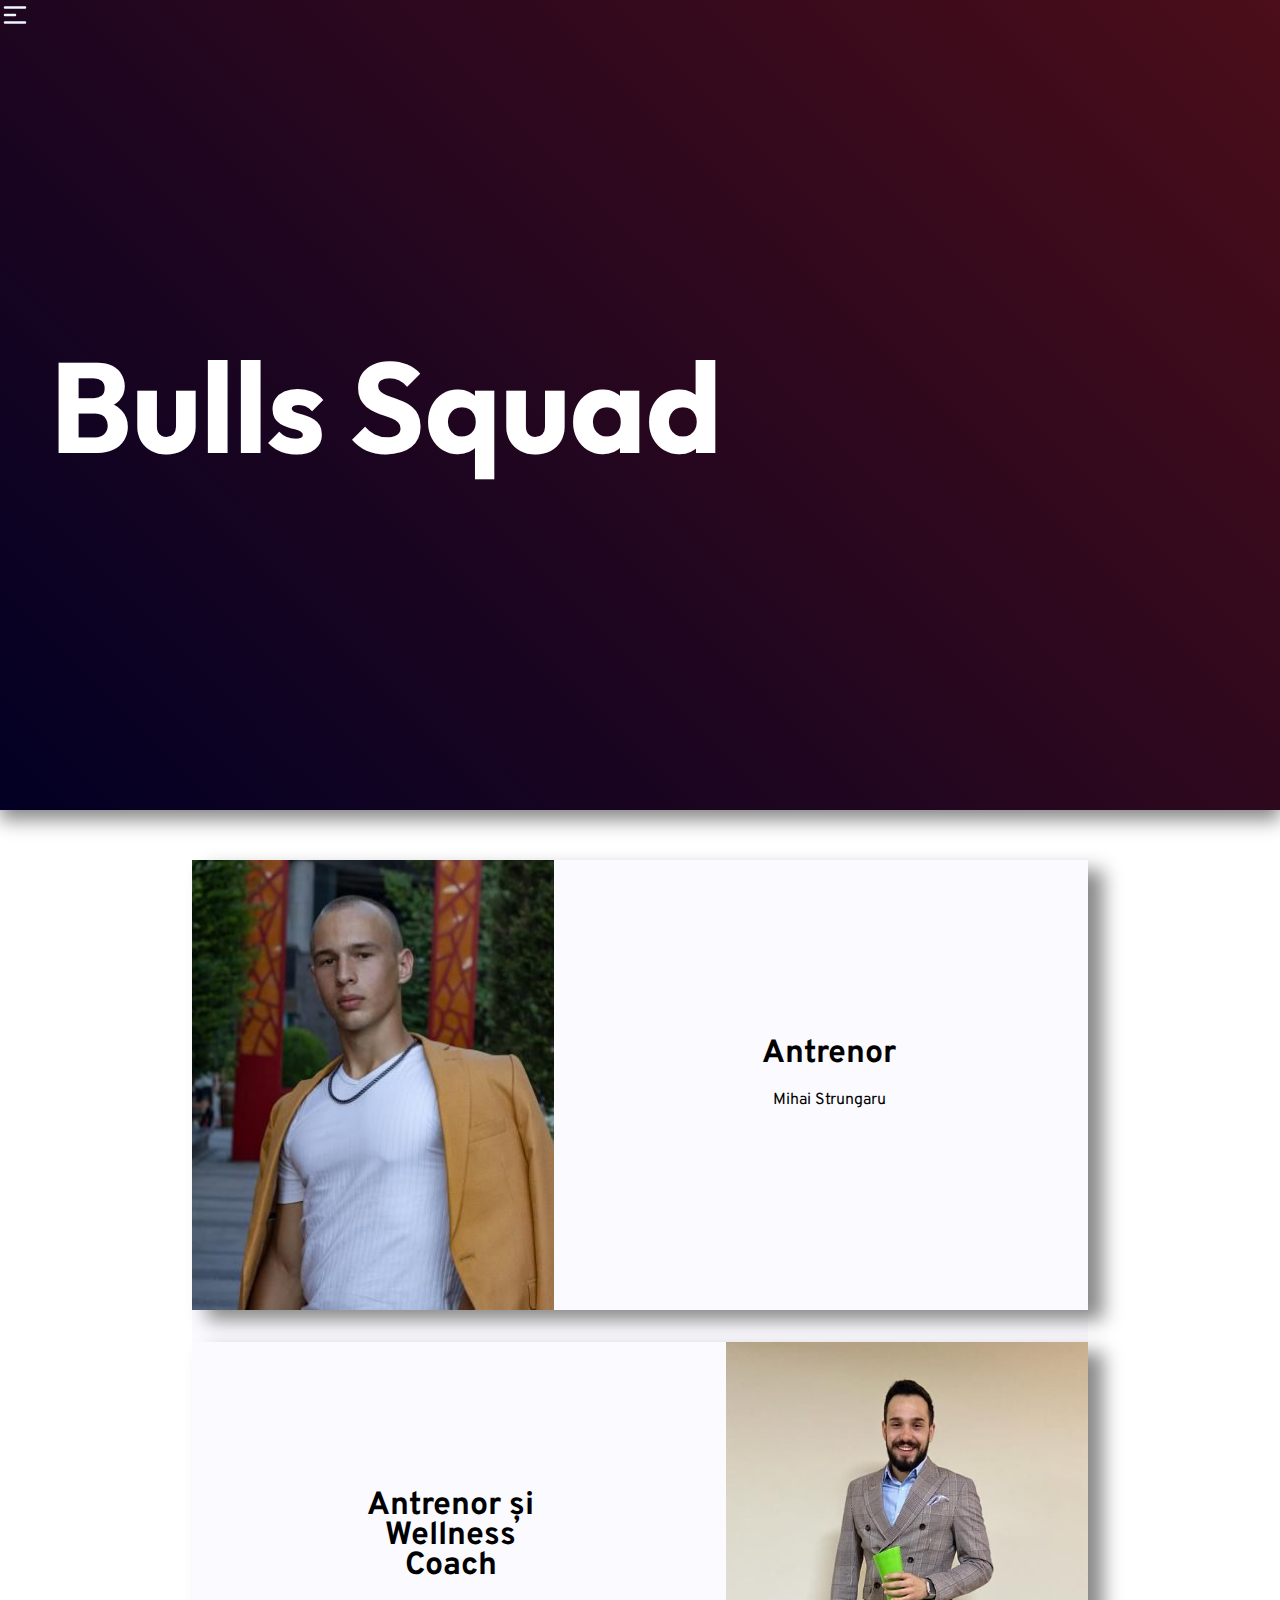
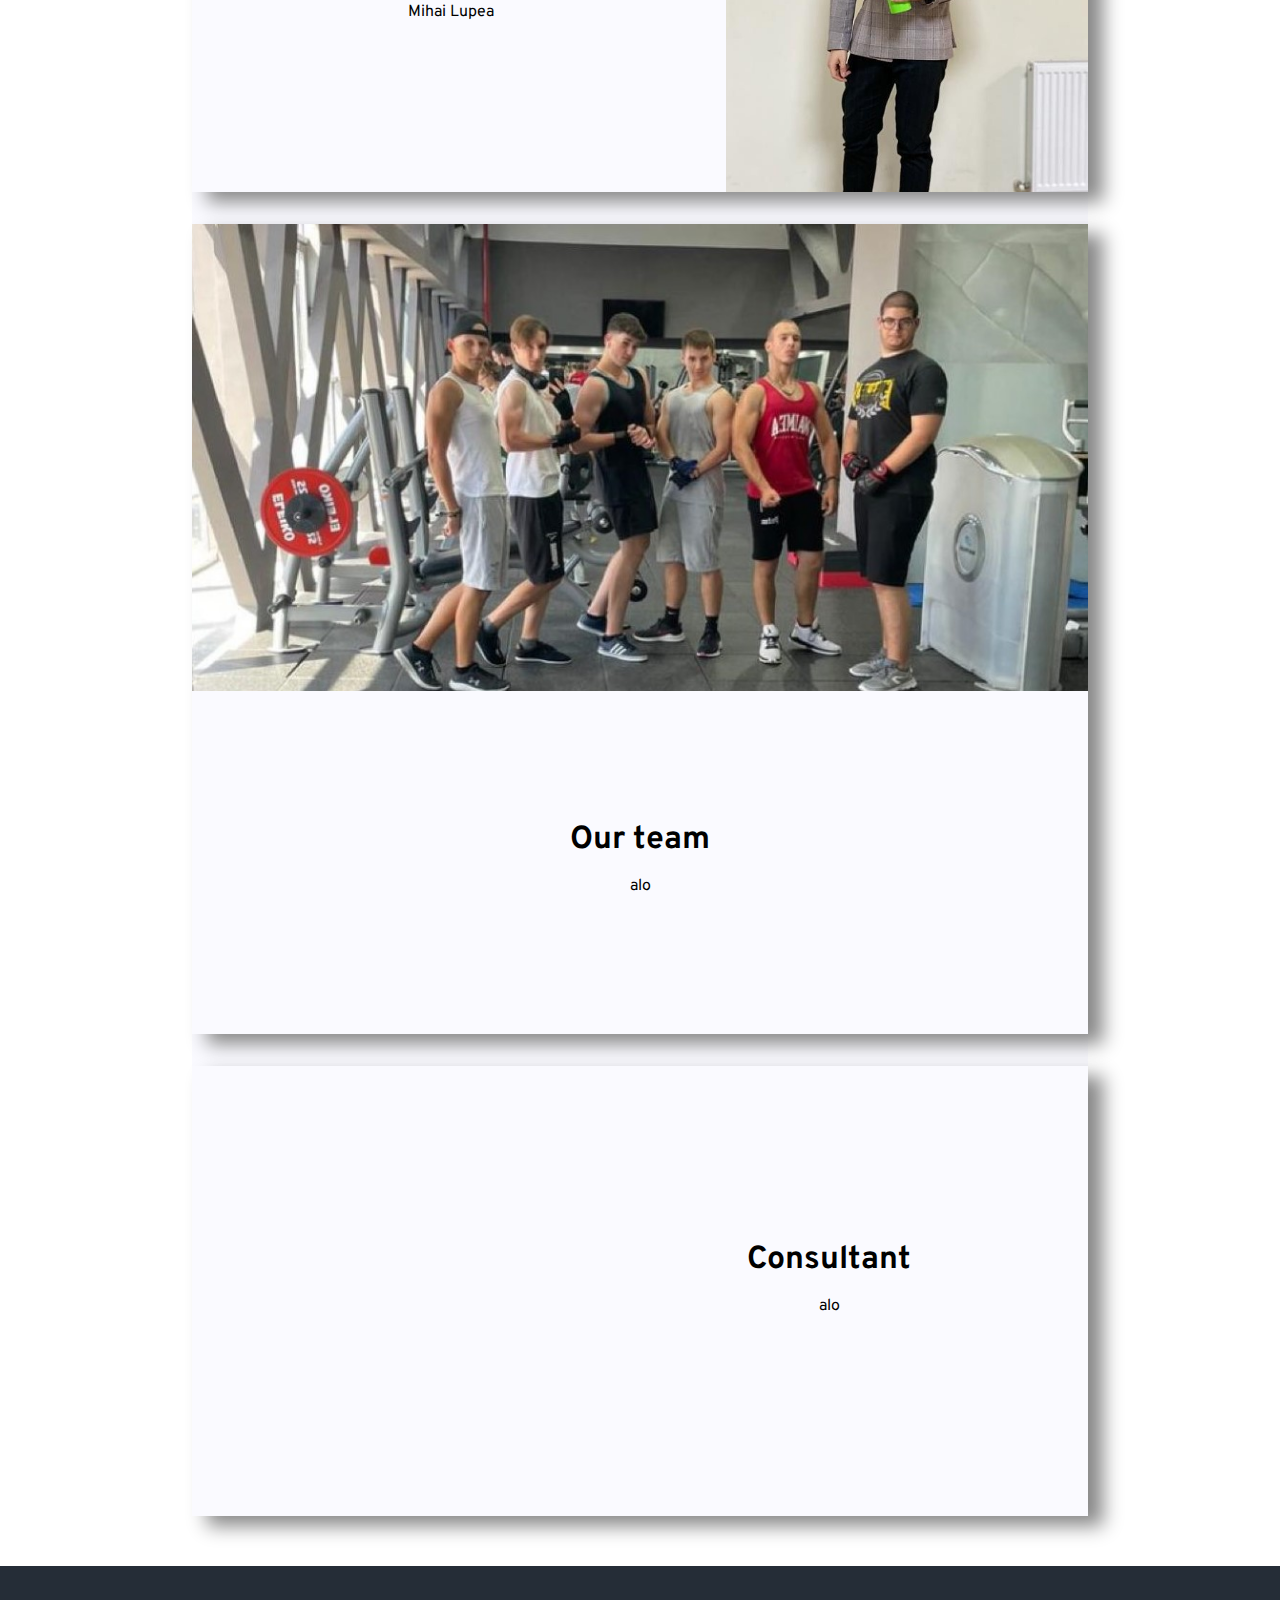
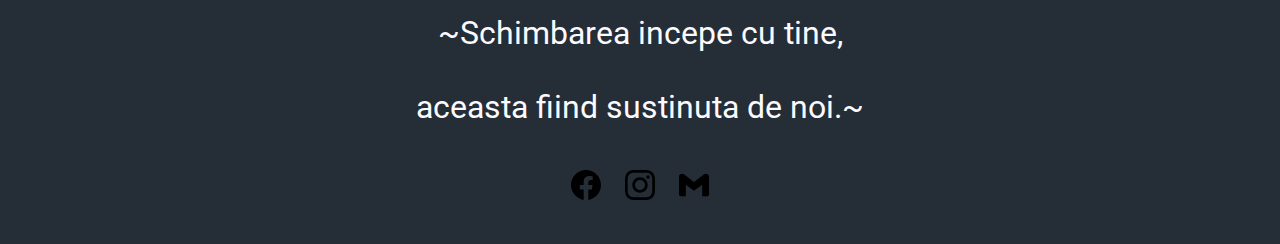
<file: index.html>
<!DOCTYPE html>
<html lang="en">
<head>
    <link rel="stylesheet" href="./src/style.css">
    <meta charset="UTF-8">
    <meta http-equiv="X-UA-Compatible" content="IE=edge">
    <meta name="viewport" content="width=device-width, initial-scale=1.0">
    <title>Document</title>
</head>
<body>
    
    <svg 
    class="menu"
    onclick="toggleMenu()"
    height="30px"  xmlns="http://www.w3.org/2000/svg" class="h-6 w-6" fill="none" viewBox="0 0 24 24" stroke="currentColor" stroke-width="2">
        <path stroke-linecap="round" stroke-linejoin="round" d="M4 6h16M4 12h8m-8 6h16" />
    </svg>
    <div class="nav" id="menu">
    
        <ul>
            <li><a href="./index.html"><img width="100px" src="./img/image-removebg-preview.png" alt="asta e"></a> </li>
            <li><a href="./index.html">Home</a> </li>
            <li><a href="./pages/courses.html">Courses</a></li>
            <li><a href="./">About</a></li>
        </ul>

        <ul>
            Sign up
        </ul>
    </div>
    

    <div class="container">
        <div class="title">
            <h1>Bulls Squad</h1>
            <div></div>
        </div>
        
        
        <div class="our__Team">
            
            <div>
                <div style="background-image: url('./img/WhatsApp\ Image\ 2022-08-07\ at\ 15.32.17.jpeg');"></div>
                <div class="description">
                    <h1>Antrenor</h1>
                    <p>Mihai Strungaru</p>
                </div>
            </div>
            <div>
                <div class="description">
                    <h1>Antrenor și</h1>
                    <h1>Wellness</h1>
                    <h1>Coach</h1>
                    <p>Mihai Lupea</p>
                </div>
                <div style="background-image: url('./img/WhatsApp\ Image\ 2022-08-07\ at\ 15.32.40.jpeg');"></div>

            </div>
            <div>
                <div style="background-image: url('./img/WhatsApp\ Image\ 2022-08-08\ at\ 14.49.28.jpeg');"></div>
                <div class="description">
                    <h1>Our team</h1>
                    <p>alo</p>
                </div>
            </div>
            <div>
                <div style="background-image: url('https://bit.ly/3ubuq5o');"></div>
                <div class="description">
                    <h1>Consultant</h1>
                    <p>alo</p>
                </div>
            </div>
        </div>
        <footer>
            
            <div>
                <p>~Schimbarea incepe cu tine,</p> 
                <p>aceasta fiind sustinuta de noi.~</p> 
            </div>
            
            <div class="contacts">
                <a href="">
                    <svg  role="img" viewBox="0 0 24 24" xmlns="http://www.w3.org/2000/svg"><title>Facebook</title>
                        <path d="M24 12.073c0-6.627-5.373-12-12-12s-12 5.373-12 12c0 5.99 4.388 10.954 10.125 11.854v-8.385H7.078v-3.47h3.047V9.43c0-3.007 1.792-4.669 4.533-4.669 1.312 0 2.686.235 2.686.235v2.953H15.83c-1.491 0-1.956.925-1.956 1.874v2.25h3.328l-.532 3.47h-2.796v8.385C19.612 23.027 24 18.062 24 12.073z"/>
                    </svg>
                </a>
                <a href="" class="contact">
                    <svg  role="img" viewBox="0 0 24 24" xmlns="http://www.w3.org/2000/svg">
                        <path d="M12 0C8.74 0 8.333.015 7.053.072 5.775.132 4.905.333 4.14.63c-.789.306-1.459.717-2.126 1.384S.935 3.35.63 4.14C.333 4.905.131 5.775.072 7.053.012 8.333 0 8.74 0 12s.015 3.667.072 4.947c.06 1.277.261 2.148.558 2.913.306.788.717 1.459 1.384 2.126.667.666 1.336 1.079 2.126 1.384.766.296 1.636.499 2.913.558C8.333 23.988 8.74 24 12 24s3.667-.015 4.947-.072c1.277-.06 2.148-.262 2.913-.558.788-.306 1.459-.718 2.126-1.384.666-.667 1.079-1.335 1.384-2.126.296-.765.499-1.636.558-2.913.06-1.28.072-1.687.072-4.947s-.015-3.667-.072-4.947c-.06-1.277-.262-2.149-.558-2.913-.306-.789-.718-1.459-1.384-2.126C21.319 1.347 20.651.935 19.86.63c-.765-.297-1.636-.499-2.913-.558C15.667.012 15.26 0 12 0zm0 2.16c3.203 0 3.585.016 4.85.071 1.17.055 1.805.249 2.227.415.562.217.96.477 1.382.896.419.42.679.819.896 1.381.164.422.36 1.057.413 2.227.057 1.266.07 1.646.07 4.85s-.015 3.585-.074 4.85c-.061 1.17-.256 1.805-.421 2.227-.224.562-.479.96-.899 1.382-.419.419-.824.679-1.38.896-.42.164-1.065.36-2.235.413-1.274.057-1.649.07-4.859.07-3.211 0-3.586-.015-4.859-.074-1.171-.061-1.816-.256-2.236-.421-.569-.224-.96-.479-1.379-.899-.421-.419-.69-.824-.9-1.38-.165-.42-.359-1.065-.42-2.235-.045-1.26-.061-1.649-.061-4.844 0-3.196.016-3.586.061-4.861.061-1.17.255-1.814.42-2.234.21-.57.479-.96.9-1.381.419-.419.81-.689 1.379-.898.42-.166 1.051-.361 2.221-.421 1.275-.045 1.65-.06 4.859-.06l.045.03zm0 3.678c-3.405 0-6.162 2.76-6.162 6.162 0 3.405 2.76 6.162 6.162 6.162 3.405 0 6.162-2.76 6.162-6.162 0-3.405-2.76-6.162-6.162-6.162zM12 16c-2.21 0-4-1.79-4-4s1.79-4 4-4 4 1.79 4 4-1.79 4-4 4zm7.846-10.405c0 .795-.646 1.44-1.44 1.44-.795 0-1.44-.646-1.44-1.44 0-.794.646-1.439 1.44-1.439.793-.001 1.44.645 1.44 1.439z"/>
                    </svg>
                </a>
                <a href="">
                    <svg  role="img" viewBox="0 0 24 24" xmlns="http://www.w3.org/2000/svg"><title>Gmail</title>
                        <path d="M24 5.457v13.909c0 .904-.732 1.636-1.636 1.636h-3.819V11.73L12 16.64l-6.545-4.91v9.273H1.636A1.636 1.636 0 0 1 0 19.366V5.457c0-2.023 2.309-3.178 3.927-1.964L5.455 4.64 12 9.548l6.545-4.91 1.528-1.145C21.69 2.28 24 3.434 24 5.457z"/>
                    </svg>
                </a>
            </div>

        </footer>
    </div>

    <script src="./script/main.js"></script>
</body>
</html>
</file>
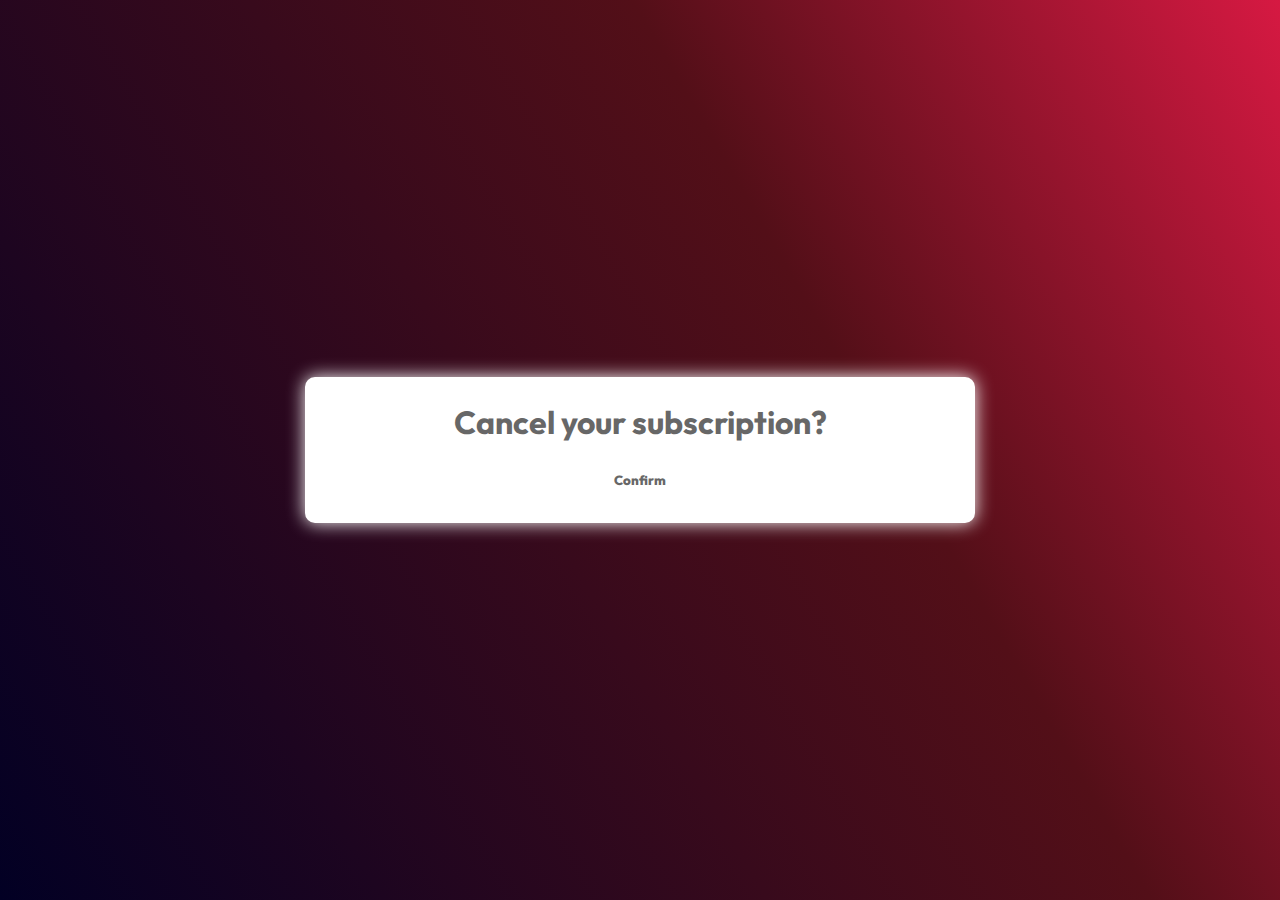
<file: pages/cancelPremium.html>
<!DOCTYPE html>
<html lang="en">
<head>
    <link rel="stylesheet" href="../src/premium.css">
    <meta charset="UTF-8">
    <meta http-equiv="X-UA-Compatible" content="IE=edge">
    <meta name="viewport" content="width=device-width, initial-scale=1.0">
    <title>Document</title>
</head>
<body>
    <div class="container" style="text-align:center; width:40em;  padding: 10px;">
        <div>
            <h1 style="margin: 0; width:auto">Cancel your subscription?</h1>
        </div>

        <button>Confirm</button>
    </div>
</body>
</html>
</file>
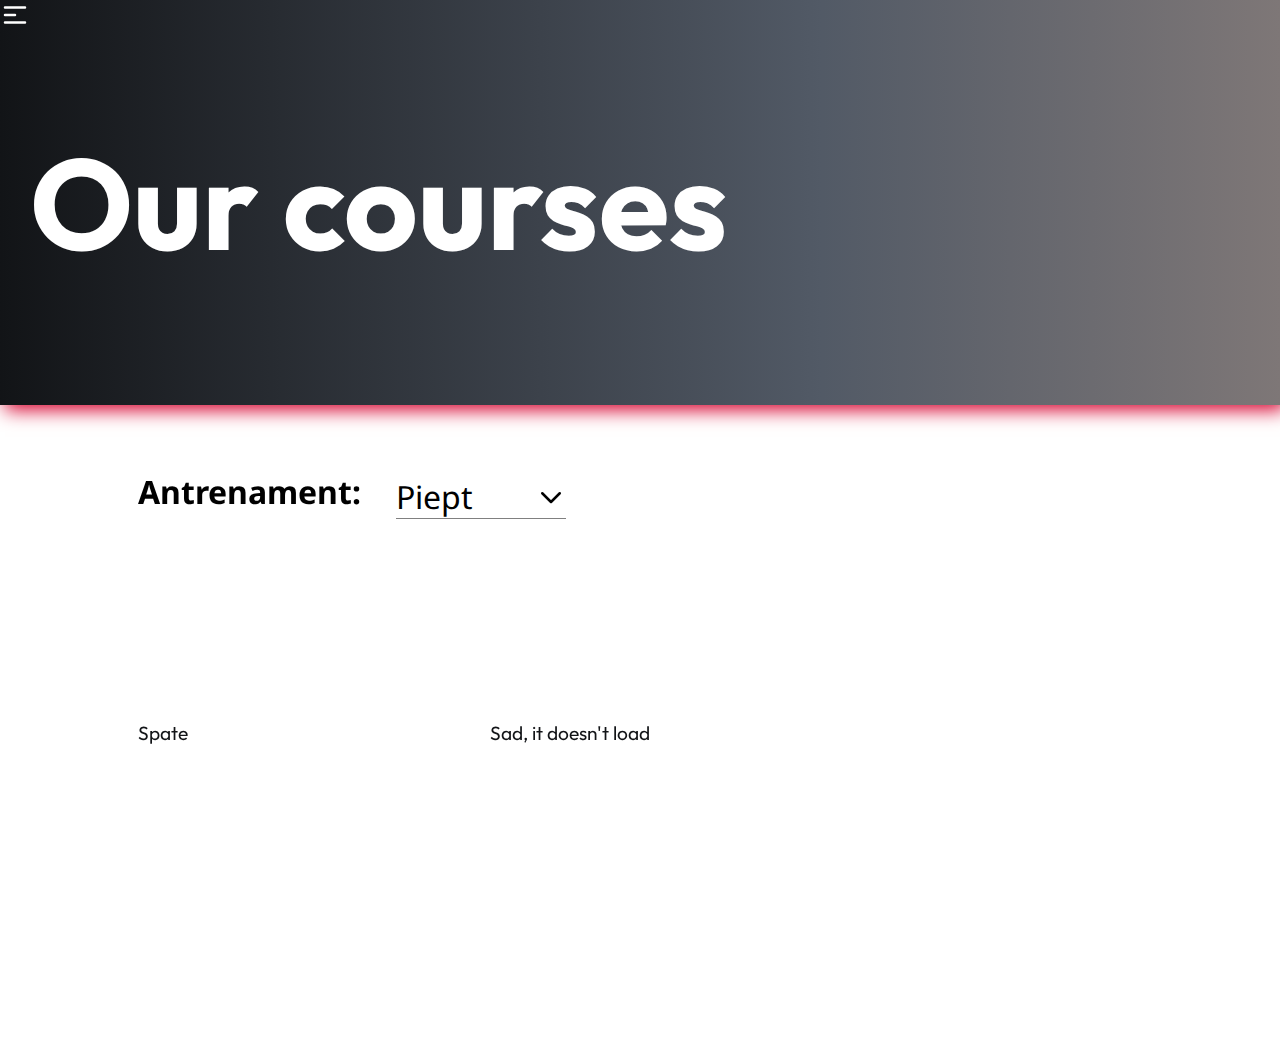
<file: pages/courses.html>
<!DOCTYPE html>
<html lang="en">
<head>
    <link rel="stylesheet" href="../src/courses.css">
    <meta charset="UTF-8">
    <meta http-equiv="X-UA-Compatible" content="IE=edge">
    <meta name="viewport" content="width=device-width, initial-scale=1.0">
    <title>Document</title>
</head>
<body>
    
    <svg 
    class="menu"
    onclick="toggleMenu()"
    height="30px"  xmlns="http://www.w3.org/2000/svg" class="h-6 w-6" fill="none" viewBox="0 0 24 24" stroke="currentColor" stroke-width="2">
        <path stroke-linecap="round" stroke-linejoin="round" d="M4 6h16M4 12h8m-8 6h16" />
    </svg>
    <div class="nav" id="menu">
    
        <ul>
            <li><a href="../index.html"><img width="100px" src="../img/image-removebg-preview.png" alt="asta e"></a> </li>
            <li><a href="../index.html">Home</a> </li>
            <li><a href="./courses.html">Courses</a></li>
            <li><a href="./">About</a></li>
        </ul>

        <ul>
            Sign up
        </ul>
    </div>
    
    <div class="container">
        <div class="title">
            <h1>Our courses</h1>
        </div>
        
        <div class="selector">
            <h1>Antrenament:</h1>
            <div>
                <div
                onclick="trainings()"
                style="z-index: 600;">
                    <div class="currentDay" id="0">Piept</div>
                    <svg style="color: black;" id="icon" width="30px" xmlns="http://www.w3.org/2000/svg" class="h-6 w-6" fill="none" viewBox="0 0 24 24" stroke="currentColor" stroke-width="2">
                        <path stroke-linecap="round" stroke-linejoin="round" d="M19 9l-7 7-7-7" />
                    </svg>
                </div>
                <div onclick="changeDay(0)" class="day" id="1" style="visibility: hidden; transform: translateY(-40px);">Spate</div>
                <div onclick="changeDay(1)" class="day" id="2" style="visibility: hidden; transform: translateY(-80px)">Brate</div>
                <div onclick="changeDay(2)" class="day" id="3" style="visibility: hidden; transform: translateY(-120px)">Picioare</div>
            </div>

        </div>
        <div class="days">

            <div class="contents">
            
                <div class="video">
                    <iframe src="https://www.youtube.com/embed/OOy764mDtiA" title="YouTube video player" frameborder="0" allow="accelerometer; autoplay; clipboard-write; encrypted-media; gyroscope; picture-in-picture" allowfullscreen></iframe>
                    <div>Spate</div>
                </div>
                <div class="video">
                    <iframe src="https://www.youtube.com/embed/vYybT-xs4q8" title="YouTube video player" frameborder="0" allow="accelerometer; autoplay; clipboard-write; encrypted-media; gyroscope; picture-in-picture" allowfullscreen></iframe>
                    <div>Sad, it doesn't load</div>
                </div>                        
               
                <div class="video"></div>
                <div class="video"></div>
            </div>
            <div class="contents">
            
                <div class="video">
                    <iframe src="https://www.youtube.com/embed/OOy764mDtiA" title="YouTube video player" frameborder="0" allow="accelerometer; autoplay; clipboard-write; encrypted-media; gyroscope; picture-in-picture" allowfullscreen></iframe>
                    <div>Piept</div>
                </div>
                <div class="video">
                    <iframe src="https://www.youtube.com/embed/vYybT-xs4q8" title="YouTube video player" frameborder="0" allow="accelerometer; autoplay; clipboard-write; encrypted-media; gyroscope; picture-in-picture" allowfullscreen></iframe>
                    <div>Sad, it doesn't load</div>
                </div>                        
               
                <div class="video"></div>
                <div class="video"></div>
            </div>
            <div class="contents">
            
                <div class="video">
                    <iframe src="https://www.youtube.com/embed/OOy764mDtiA" title="YouTube video player" frameborder="0" allow="accelerometer; autoplay; clipboard-write; encrypted-media; gyroscope; picture-in-picture" allowfullscreen></iframe>
                    <div>Brate</div>
                </div>
                <div class="video">
                    <iframe src="https://www.youtube.com/embed/vYybT-xs4q8" title="YouTube video player" frameborder="0" allow="accelerometer; autoplay; clipboard-write; encrypted-media; gyroscope; picture-in-picture" allowfullscreen></iframe>
                    <div>Sad, it doesn't load</div>
                </div>                        
               
                <div class="video"></div>
                <div class="video"></div>
            </div>
            <div class="contents">
            
                <div class="video">
                    <iframe src="https://www.youtube.com/embed/OOy764mDtiA" title="YouTube video player" frameborder="0" allow="accelerometer; autoplay; clipboard-write; encrypted-media; gyroscope; picture-in-picture" allowfullscreen></iframe>
                    <div>Picioare</div>
                </div>
                <div class="video">
                    <iframe src="https://www.youtube.com/embed/vYybT-xs4q8" title="YouTube video player" frameborder="0" allow="accelerometer; autoplay; clipboard-write; encrypted-media; gyroscope; picture-in-picture" allowfullscreen></iframe>
                    <div>Sad, it doesn't load</div>
                </div>                        
               
                <div class="video"></div>
                <div class="video"></div>
            </div>
        </div>

    </div>

    <script src="../script/main.js"></script>
</body>
</html>
</file>
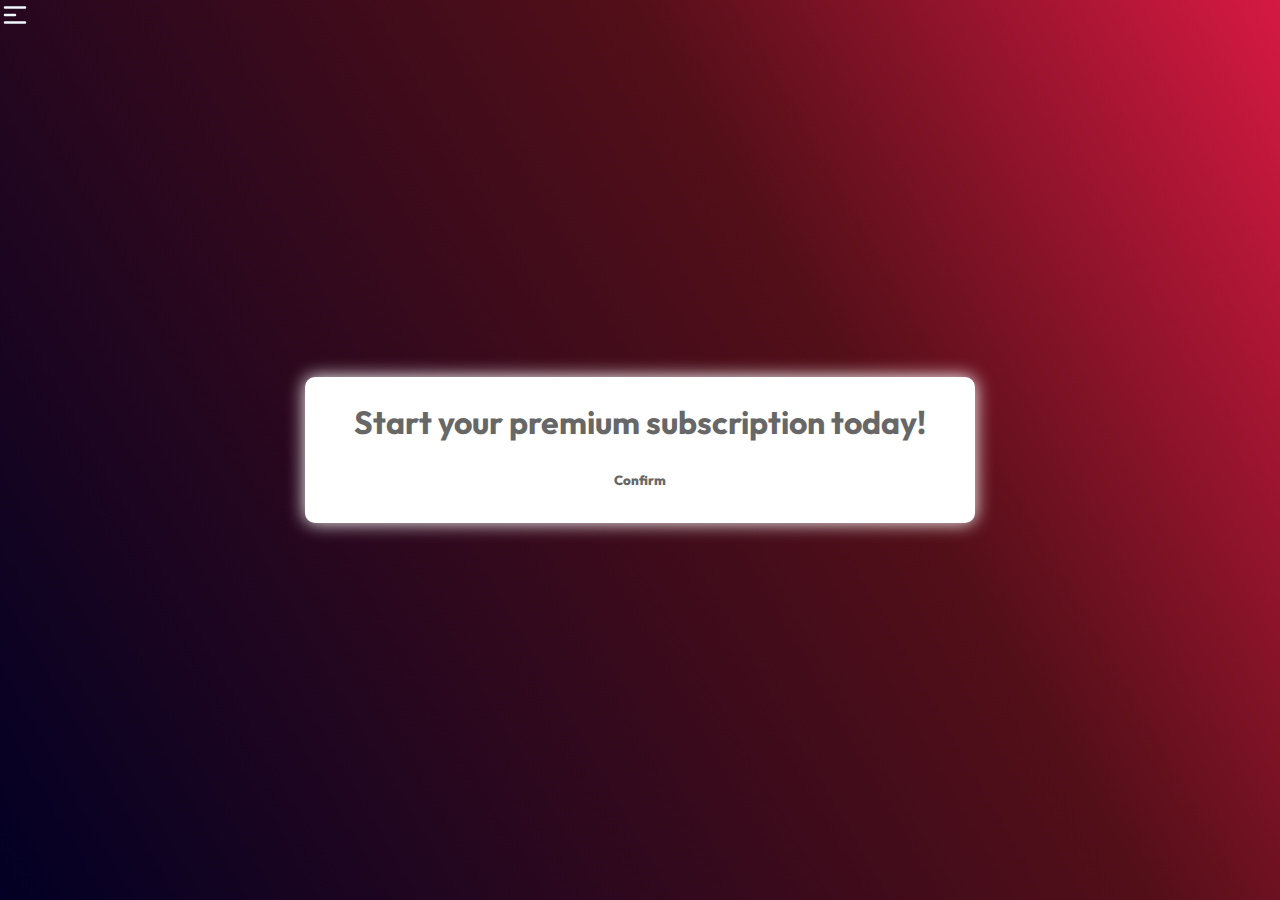
<file: pages/getPremium.html>
<!DOCTYPE html>
<html lang="en">
<head>
    <link rel="stylesheet" href="../src/premium.css">
    <!-- <link rel="stylesheet" href="../src/courses.css"> -->
    <meta charset="UTF-8">
    <meta http-equiv="X-UA-Compatible" content="IE=edge">
    <meta name="viewport" content="width=device-width, initial-scale=1.0">
    <title>Document</title>
</head>
<body>
    <svg 
    class="menu"
    onclick="toggleMenu()"
    height="30px"  xmlns="http://www.w3.org/2000/svg" class="h-6 w-6" fill="none" viewBox="0 0 24 24" stroke="currentColor" stroke-width="2">
        <path stroke-linecap="round" stroke-linejoin="round" d="M4 6h16M4 12h8m-8 6h16" />
    </svg>
    <div class="nav" id="menu">
    
        <ul>
            <li><a style="text-decoration:none;" href="../index.html"><img width="100px" src="../img/image-removebg-preview.png" alt="asta e"></a> </li>
            <li><a href="../index.html">Home</a> </li>
            <li><a href="./courses.html">Courses</a></li>
            <li><a href="./">About</a></li>
        </ul>

        <ul>
            Sign up
        </ul>
    </div>
    <div class="container" style="text-align: center; width:40em;  padding: 10px;">
        <div >
            <h1 style="margin: 0; width: auto;">Start your premium subscription today!</h1>
        </div>


        <button>Confirm</button>
    </div>
    <script src="../script/main.js"></script>
</body>
</html>
</file>
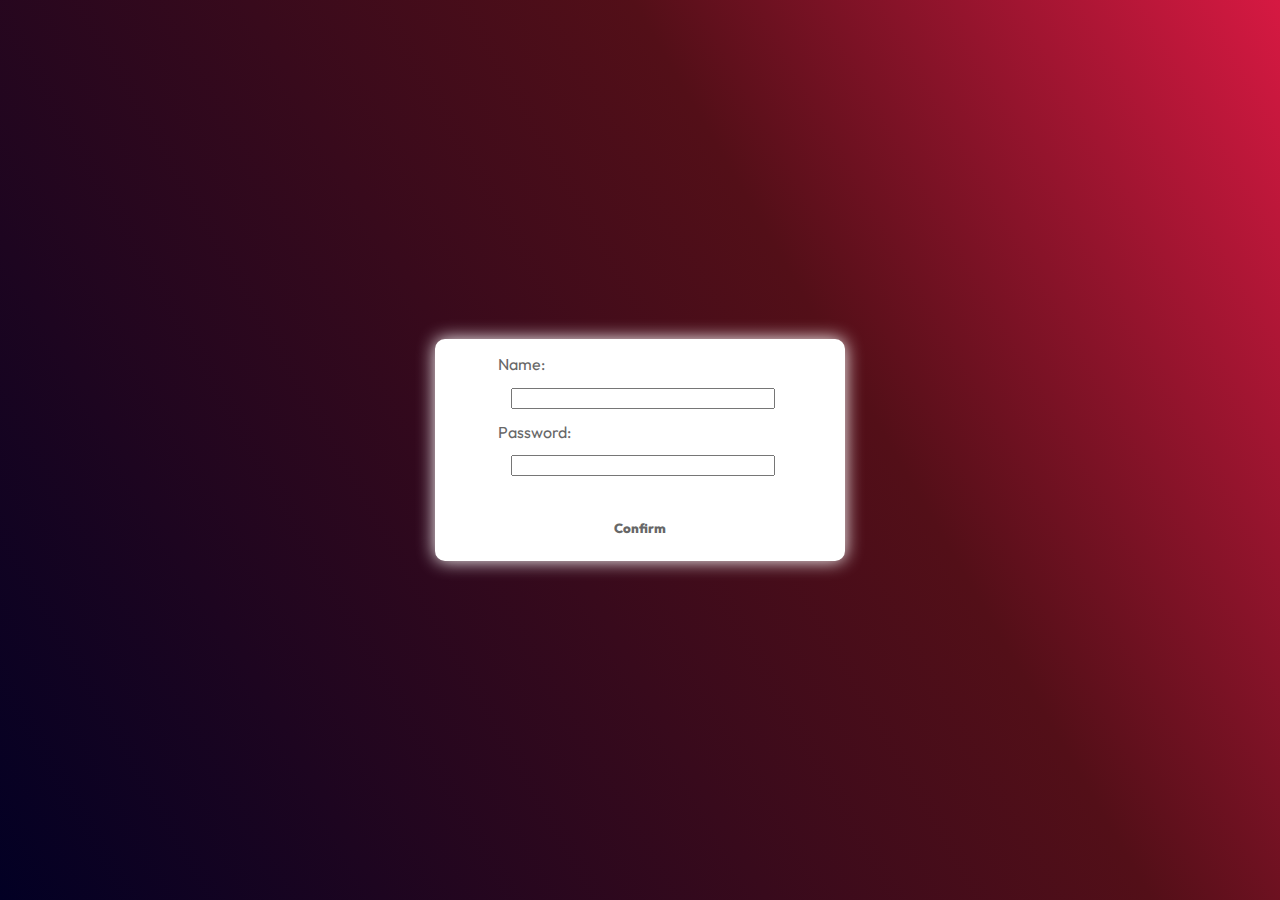
<file: pages/logIn.html>
<!DOCTYPE html>
<html lang="en">
<head>
    <link rel="stylesheet" href="../src/sign.css">
    <meta charset="UTF-8">
    <meta http-equiv="X-UA-Compatible" content="IE=edge">
    <meta name="viewport" content="width=device-width, initial-scale=1.0">
    <title>Document</title>
</head>
<body>
    <div class="container">
        <form action="">
            Name:<input type="text"> <br>
            Password:<input type="text"> <br>
            
        </form>
        <button>Confirm</button>
    </div>
</body>
</html>
</file>
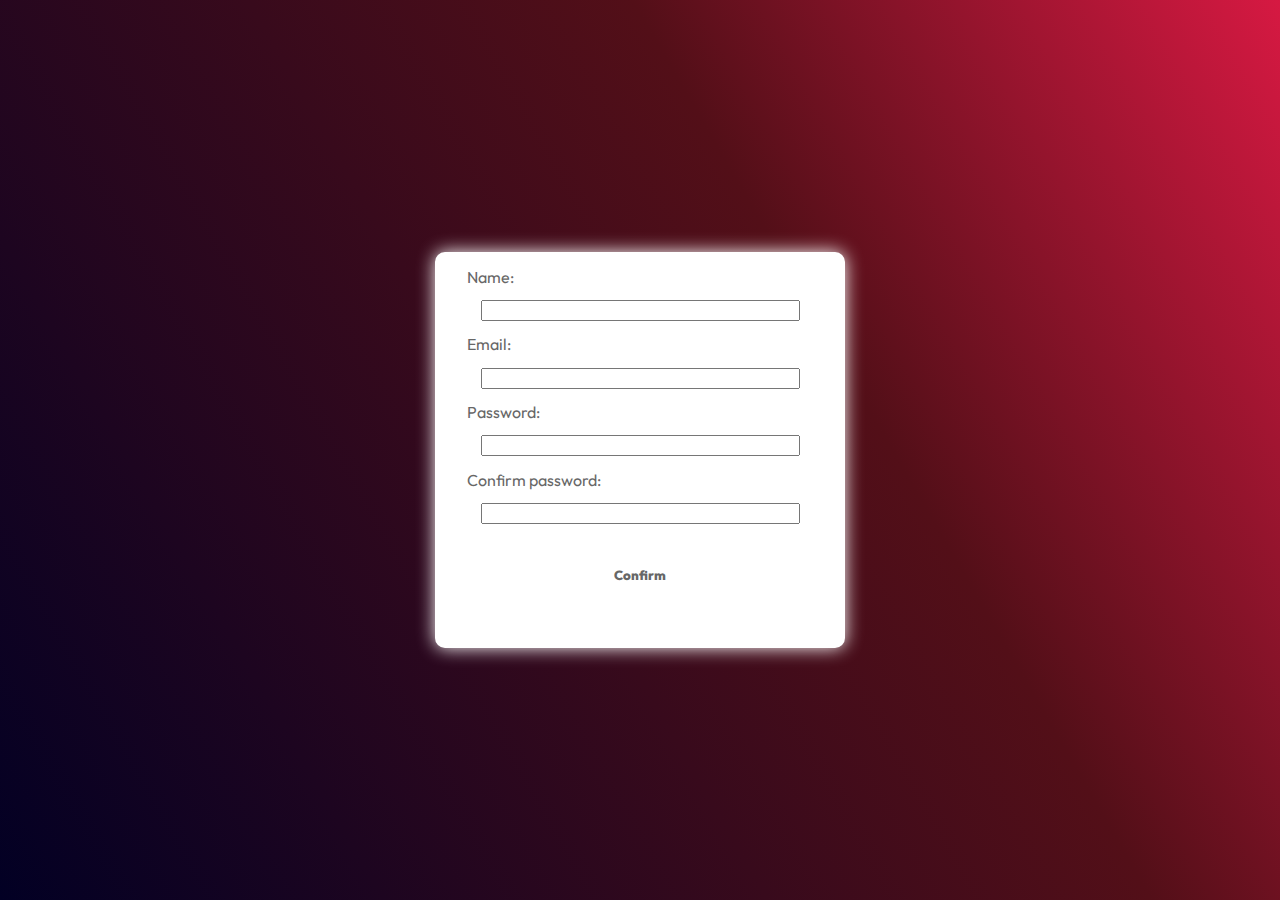
<file: pages/signIn.html>
<!DOCTYPE html>
<html lang="en">
<head>
    <link rel="stylesheet" href="../src/sign.css">
    <meta charset="UTF-8">
    <meta http-equiv="X-UA-Compatible" content="IE=edge">
    <meta name="viewport" content="width=device-width, initial-scale=1.0">
    <title>Document</title>
</head>
<body>
    <div class="container">
        <form action="">
            Name:<input type="text"> <br>
            Email:<input type="text"> <br>
            Password:<input type="text"> <br>
            Confirm password:<input type="text">
        </form>
        <button>Confirm</button>
        <a href="./login.html">Already have an account?</a>
    </div>
</body>
</html>
</file>
<file: src/style.css>
@import url('https://fonts.googleapis.com/css2?family=Rubik+Mono+One&family=Spectral:wght@600&display=swap');
@import url('https://fonts.googleapis.com/css2?family=Outfit:wght@400;700&display=swap');
@import url('https://fonts.googleapis.com/css2?family=Overpass:wght@400;700&display=swap');
@import url('https://fonts.googleapis.com/css2?family=Roboto&display=swap');
@import url('https://fonts.googleapis.com/css2?family=Noto+Sans&display=swap');

:root {
    --gradient: linear-gradient(
        45deg,
        rgba(2,0,36,1),
        rgba(83,15,24,1),
        rgba(214,25,66,1)
    )
}

body{
    overflow-x: hidden;
    margin: 0;
    min-height: 200vh;
}

.menu{
    position: fixed;
    top: 0;
    background-color: transparent;
    z-index: 1000;
}
svg{
    /* height: 50px; */
    color: aliceblue;
}
.nav{
    position: fixed;
    top: 0px;

    height: 100vh;
    width: 150px;

    font-family: 'Outfit', sans-serif;
    background-color: black;
    line-height: 2em;
    
    transition: all .5s ease-in-out;
    z-index: 900;

    display: flex;
    flex-direction: column;
    justify-content: space-between;
}

ul{ 
    width: 100%;
    margin: 50px 0 10vh 0; /* To remove default bottom margin */ 
    padding: 0; /* To remove default left padding */
    color: white;
    text-decoration: none;
    list-style-type: none;

    display: flex;
    flex-direction: column;
    align-items: center;
    justify-content: center;
}

a{
    text-decoration: none;
    color: aliceblue;
}

.container{
    /* background-color: aqua; */
    position: relative;
    top: 0px;
    width: 100vw;
    /* height: 450vh; */
    display: grid;
    grid-template-rows: 90vh auto auto;
    grid-template-areas: 
    "Titlu"
    "Staff"
    "Footer";

    z-index: 800;
}

.title{
    
    background-image: var(--gradient);
    background-size: 300%;
    animation: bg-animation 20s infinite alternate;
    color: white;
    font-size: clamp(2em, 5vw, 5em);    
    display: grid;
    grid-template-columns: 1fr .5fr;
    box-shadow: 0px 10px 18px #888888;
}

@keyframes bg-animation {
    0%{
        background-position: left;
    }
    100%{
        background-position: right;
    }
}

.title > :nth-child(1){
    margin-left: 50px;
    font-family: 'Outfit', sans-serif;
    display: flex;
    align-items: center;
}



.our__Team{
    margin: 50px auto;
    width: 70%;
    background-color: #FAFAFF;
    display: grid;
    gap: 2em;
    grid-template-rows: 50vh 50vh 90vh 50vh;
}

.our__Team > *{
    box-shadow: 15px 10px 18px #888888;
}

.our__Team > * > *{
    background-position: center;
    background-size: cover;
}

.our__Team > :nth-child(1){
    display: grid;
    gap: 1em;
    grid-template-columns: .7fr 1fr;
}
.our__Team > :nth-child(2){
    display: grid;
    gap: 1em;
    grid-template-columns: 1fr .7fr;
}
.our__Team > :nth-child(3){
    display: grid;
    gap: 1em;
    grid-template-rows: 1fr .7fr;
}
.our__Team > :nth-child(4){
    display: grid;
    gap: 1em;
    grid-template-columns: .7fr 1fr;
}

.description{
    /* font-size: clamp(2em, 5vw, 4em); */
    margin: 15px;
    font-family: 'Overpass', sans-serif;
    display: flex;
    flex-direction: column;
    align-items: center;
    justify-content: center;
    line-height: 30px;
}

.description > h1{
    margin: 0;
    padding: 0;
}

footer{
    color: #FAFAFF;
    background-color: hsl(213, 19%, 18%);
}

footer > :nth-child(1){
    width: 100%;
    height: auto;
    margin: 30px 0px 100px 0 ;
    display: flex;
    flex-direction: column;
    align-items: center;
    justify-content: center;
    font-size: clamp(1em, 5vw, 2em);
    line-height: 10px;
    font-family: 'Roboto', sans-serif;
}

.contacts{
    width: auto;
    position: absolute;
    bottom: 30px;
    transform: translateX(calc(50vw - 50%));
}

.contacts > *> *{
    margin: 10px 10px;
    width: 30px;   
    transition: all .5s; 
}
.contacts > *> *:hover{
    width: 60px;
}

@media screen and (max-width: 750px)
{   
    .nav{
        height: 100vh;
    }
    .container{
    grid-template-rows: 400px auto 400px;
    }
    .our__Team{
    width: 100%;
    grid-template-rows: 250px 250px 400px 250px;
    }
}
</file>
<file: src/premium.css>
@import url('https://fonts.googleapis.com/css2?family=Outfit:wght@400;700&display=swap');
@import url('https://fonts.googleapis.com/css2?family=Rubik+Mono+One&family=Spectral:wght@600&display=swap');
@import url('https://fonts.googleapis.com/css2?family=Outfit:wght@400;700&display=swap');
@import url('https://fonts.googleapis.com/css2?family=Overpass:wght@400;700&display=swap');


.menu{
    position: fixed;
    left: 0;
    top: 0;
    background-color: transparent;
    z-index: 1000;
}
svg{
    /* height: 50px; */
    color: aliceblue;
}
.nav{
    position: fixed;
    top: 0px;
    left: 0;

    height: 100vh;
    width: 150px;

    font-family: 'Outfit', sans-serif;
    background-color: black;
    line-height: 2em;
    
    transition: all .5s ease-in-out;
    z-index: 900;

    display: flex;
    flex-direction: column;
    justify-content: space-between;
}

ul{ 
    width: 100%;
    margin: 50px 0 10vh 0; /* To remove default bottom margin */ 
    padding: 0; /* To remove default left padding */
    color: white;
    text-decoration: none;
    list-style-type: none;

    display: flex;
    flex-direction: column;
    align-items: center;
    justify-content: center;
}



body, html{
    background:
    linear-gradient(60deg, rgba(2,0,36,1) 0%, rgba(83,15,24,1) 64%, rgba(214,25,66,1) 100%);
    height: 100%;
    width: 100%;
    margin: 0;

    font-family: 'Outfit', sans-serif;

    display: flex;
    align-items: center;
    justify-content: center;
}

.container{
    background-color:white;
    height: auto;
    width: 25em;
    color: rgb(103, 103, 103);
    
    border: 5px solid white;
    border-radius: 10px;

    display: flex;
    flex-direction: column;
    align-items: center; 
    justify-content: center;
    box-shadow: 0px 0px 18px white;
}

.container > *{
    margin: 10px 0;
}

.container > * > *{
    
    margin: 1em;
    width: 90%;
}

button{
    padding: 10px;
    border-radius: 10px;
    font-family: 'Outfit', sans-serif;
    font-weight: 800;
    color: rgb(103, 103, 103);
    background: none;
    border: none;

}

button:hover{
    background-color: rgb(177, 177, 177);
    color: black;
    transition: all .5s;

}

@media screen and (max-width: 600px) {
    .container{
        width: 100%;
        height: auto;
    
        border: none;
        border-radius: 10px;
    }
}

a{
    text-decoration: none;
    color: white;
}
</file>
<file: src/courses.css>
@import url('https://fonts.googleapis.com/css2?family=Outfit:wght@400;700&display=swap');
@import url('https://fonts.googleapis.com/css2?family=Overpass:wght@400;700&display=swap');
@import url('https://fonts.googleapis.com/css2?family=Roboto&display=swap');
@import url('https://fonts.googleapis.com/css2?family=Noto+Sans&display=swap');
body{
    overflow-x: hidden;
    margin: 0;
    min-height: 100vh;
    background-color:white;
    font-family: 'Noto Sans', sans-serif; 
}

.menu{
    position: fixed;
    top: 0;
    background-color: transparent;
    z-index: 1000;
}
svg{
    color: aliceblue;
}
.nav{
    position: fixed;
    top: 0px;

    height: 100vh;
    width: 150px;

    font-family: 'Outfit', sans-serif;
    background-color: black;
    line-height: 2em;
    
    transition: all .5s ease-in-out;
    z-index: 900;

    display: flex;
    flex-direction: column;
    justify-content: space-between;
}

ul{ 
    width: 100%;
    margin: 50px 0 10vh 0; /* To remove default bottom margin */ 
    padding: 0; /* To remove default left padding */
    color: white;
    text-decoration: none;
    list-style-type: none;

    display: flex;
    flex-direction: column;
    align-items: center;
    justify-content: center;
}

a{
    text-decoration: none;
    color: aliceblue;
}

.container{
    position: relative;
    top: 0;
    height: 100%;
    width: 100%;

    display: grid;
    grid-template-rows: 45vh auto;
    grid-template-areas: 
    'Title'
    'Contents';
}

.title{
    width: 100vw;
    
    background: rgb(2,0,36);
    background: linear-gradient(90deg, hsl(216, 12%, 8%) 0%, hsl(216, 11%, 36%) 64%, rgb(126, 119, 119) 100%);
    color: white;
    font-size: clamp(1.5em, 5vw, 5em);

    display: flex;
    align-items: center;

    box-shadow: 5px 5px 18px  rgb(214, 0, 46);

}

.title > :nth-child(1){
    margin-left: 30px;
    font-family: 'Outfit', sans-serif;

}
.selector{
    color: black;
    position: absolute;
    top: 50vh;
    left: 10%;
    margin: 20px auto;
    width: 80%;

    display: flex;
    flex-direction: row;
    align-items:flex-start;
    
    z-index: 600;
}
.selector > *{
    margin: 0 10px;
}

.selector > :nth-child(2){
    position: relative;
    width: 170px;
    height: 40px;

    background: transparent;
    font-size: 2em;
    padding: 5px 15px;
    /* border: 1px solid gray; */

    display: flex;
    flex-direction: column;
    align-items: center;
    transition: all .5s ;
}
.selector > :nth-child(2) > *{
    background-color: white; 
    width: 100%;
    display: flex;
    flex-direction: row;
    align-items: center;
    justify-content: space-between;

    border-bottom: 1px solid gray;

    transition: all .5s ;
}
#days{
    z-index: 100;
}
svg{
    color: white;
    margin: 0;
}

.days{
    width: 100vw;
    margin-top: 70px;
    overflow-x: hidden;
    display: grid;
    grid-template-columns: repeat(4,100vw);

    transition: all 1s;
}

.contents{
    margin: 40px auto;
    width: 80%;

    display: grid;
    gap: 2em;
    grid-template-columns:repeat(3,1fr);
    grid-auto-rows: 18vw;

    z-index: 500;
}

@media screen and (max-width: 1000px) {
    .contents{
        gap: 1em;
        grid-template-columns:repeat(2,1fr);
        grid-auto-rows: 25vw;
    }
}

@media screen and (max-width: 600px) {
    .title{
        justify-content: center;
    }
    .title > :nth-child(1){
        margin-left: 0;
    }
    .selector{
        top: 25vh;
        justify-content: center;
    }
    .selector > :nth-child(1){
        display: none;
    }
    .container{
        grid-template-rows: 25vh auto;
    }

    .contents{
        gap: 1em;
        grid-template-columns:1fr;
        grid-auto-rows: 45vw;
    }
}
.video{
    background-color: transparent;
    color:hsl(216, 12%, 8%);
    /* box-shadow: 5px 5px 18px  rgb(214, 0, 46); */

    display:flex;
    flex-direction: column;
}

.video > :nth-child(1){
    width: 100%;
    height: 100%;
}

.video > :nth-child(2){
    font-size: 1.2em;
    font-family: 'Outfit', sans-serif;
    margin-left: 10px;

    display: flex;
    align-items: center;
}
</file>
<file: src/sign.css>
@import url('https://fonts.googleapis.com/css2?family=Outfit:wght@400;700&display=swap');
@import url('https://fonts.googleapis.com/css2?family=Rubik+Mono+One&family=Spectral:wght@600&display=swap');
@import url('https://fonts.googleapis.com/css2?family=Outfit:wght@400;700&display=swap');
@import url('https://fonts.googleapis.com/css2?family=Overpass:wght@400;700&display=swap');
@import url('https://fonts.googleapis.com/css2?family=Roboto&display=swap');

.menu{
    position: fixed;
    left: 0;
    top: 0;
    background-color: transparent;
    z-index: 1000;
}
svg{
    /* height: 50px; */
    color: aliceblue;
}
.nav{
    position: fixed;
    top: 0px;
    left: 0;

    height: 100vh;
    width: 150px;

    font-family: 'Outfit', sans-serif;
    background-color: black;
    line-height: 2em;
    
    transition: all .5s ease-in-out;
    z-index: 900;

    display: flex;
    flex-direction: column;
    justify-content: space-between;
}

ul{ 
    width: 100%;
    margin: 50px 0 10vh 0; /* To remove default bottom margin */ 
    padding: 0; /* To remove default left padding */
    color: white;
    text-decoration: none;
    list-style-type: none;

    display: flex;
    flex-direction: column;
    align-items: center;
    justify-content: center;
}



body, html{
    background:
    linear-gradient(60deg, rgba(2,0,36,1) 0%, rgba(83,15,24,1) 64%, rgba(214,25,66,1) 100%);
    height: 100%;
    width: 100%;
    margin: 0;

    font-family: 'Outfit', sans-serif;

    display: flex;
    align-items: center;
    justify-content: center;
}

.container{
    background-color:white;
    height: auto;
    width: 25em;
    color: rgb(103, 103, 103);
    
    border: 5px solid white;
    border-radius: 10px;

    display: flex;
    flex-direction: column;
    align-items: center; 
    justify-content: center;
    box-shadow: 0px 0px 18px white;
}

.container > *{
    margin: 10px 0;
}

.container > * > *{
    
    margin: 1em;
    width: 90%;
}

button{
    padding: 10px;
    border-radius: 10px;
    font-family: 'Outfit', sans-serif;
    font-weight: 800;
    color: rgb(103, 103, 103);
    background: none;
    border: none;

}

button:hover{
    background-color: rgb(177, 177, 177);
    color: black;
    transition: all .5s;

}

@media screen and (max-width: 600px) {
    .container{
        width: 100%;
        height: auto;
    
        border: none;
        border-radius: 10px;
    }
}

a{
    text-decoration: none;
    color: white;
}
</file>
